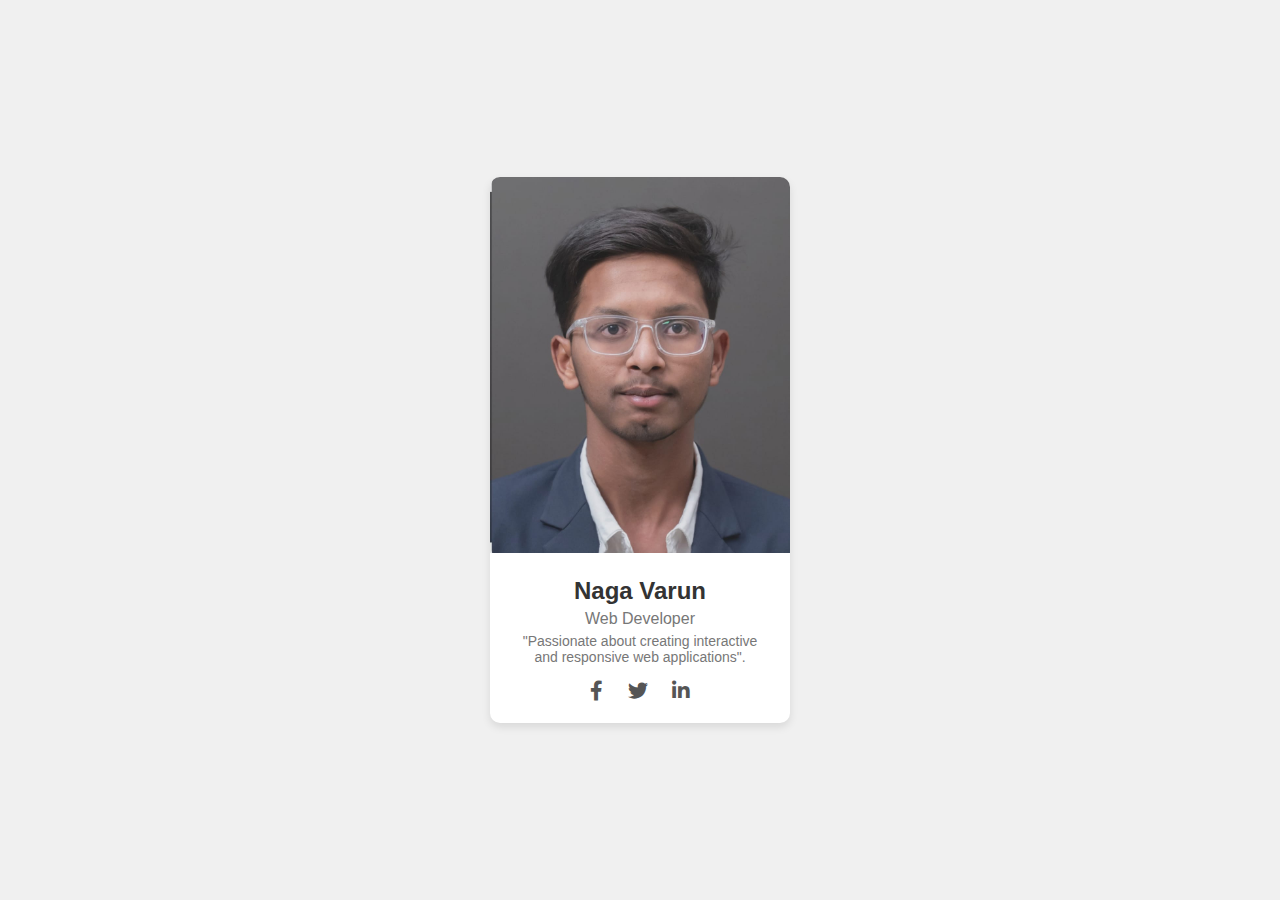
<file: cloud vandana Assignment/index.html>
<!DOCTYPE html>
<html lang="en">
<head>
    <meta charset="UTF-8">
    <meta name="viewport" content="width=device-width, initial-scale=1.0">
    <title>Profile Card</title>
    <link rel="stylesheet" href="https://cdnjs.cloudflare.com/ajax/libs/font-awesome/6.0.0-beta3/css/all.min.css">
    <style>
        body {
            display: flex;
            justify-content: center;
            align-items: center;
            height: 100vh;
            margin: 0;
            background-color: #f0f0f0;
            font-family: Arial, sans-serif;
        }

        .profile-card {
            background-color: #fff;
            border-radius: 10px;
            box-shadow: 0 4px 8px rgba(0, 0, 0, 0.1);
            overflow: hidden;
            width: 90%;
            max-width: 300px;
            text-align: center;
            transition: transform 0.3s ease, box-shadow 0.3s ease;
        }

        .profile-card:hover {
            transform: translateY(-10px);
            box-shadow: 0 8px 16px rgba(0, 0, 0, 0.2);
        }

        .profile-image img {
            width: 100%;
            height: auto;
        }

        .profile-info {
            padding: 20px;
        }

        .profile-info h2 {
            margin: 0;
            font-size: 24px;
            color: #333;
        }

        .profile-info p {
            margin: 5px 0;
            color: #777;
        }

        .bio {
            font-size: 14px;
            color: #555;
        }

        .social-icons {
            margin-top: 15px;
        }

        .social-icon {
            margin: 0 10px;
            text-decoration: none;
            font-size: 20px;
            color: #555;
            transition: color 0.3s ease;
        }

        .social-icon:hover {
            color: #000;
        }
    </style>
</head>
<body>
    <div class="profile-card">
        <div class="profile-image">
            <img src="profile photo.jpg" alt="Profile Picture">
        </div>
        <div class="profile-info">
            <h2>Naga Varun</h2>
            <p>Web Developer</p>
            <p class="bio">"Passionate about creating interactive and responsive web applications".</p>
            <div class="social-icons">
                <a href="#" class="social-icon"><i class="fab fa-facebook-f"></i></a>
                <a href="#" class="social-icon"><i class="fab fa-twitter"></i></a>
                <a href="#" class="social-icon"><i class="fab fa-linkedin-in"></i></a>
            </div>
        </div>
    </div>
</body>
</html>
</file>
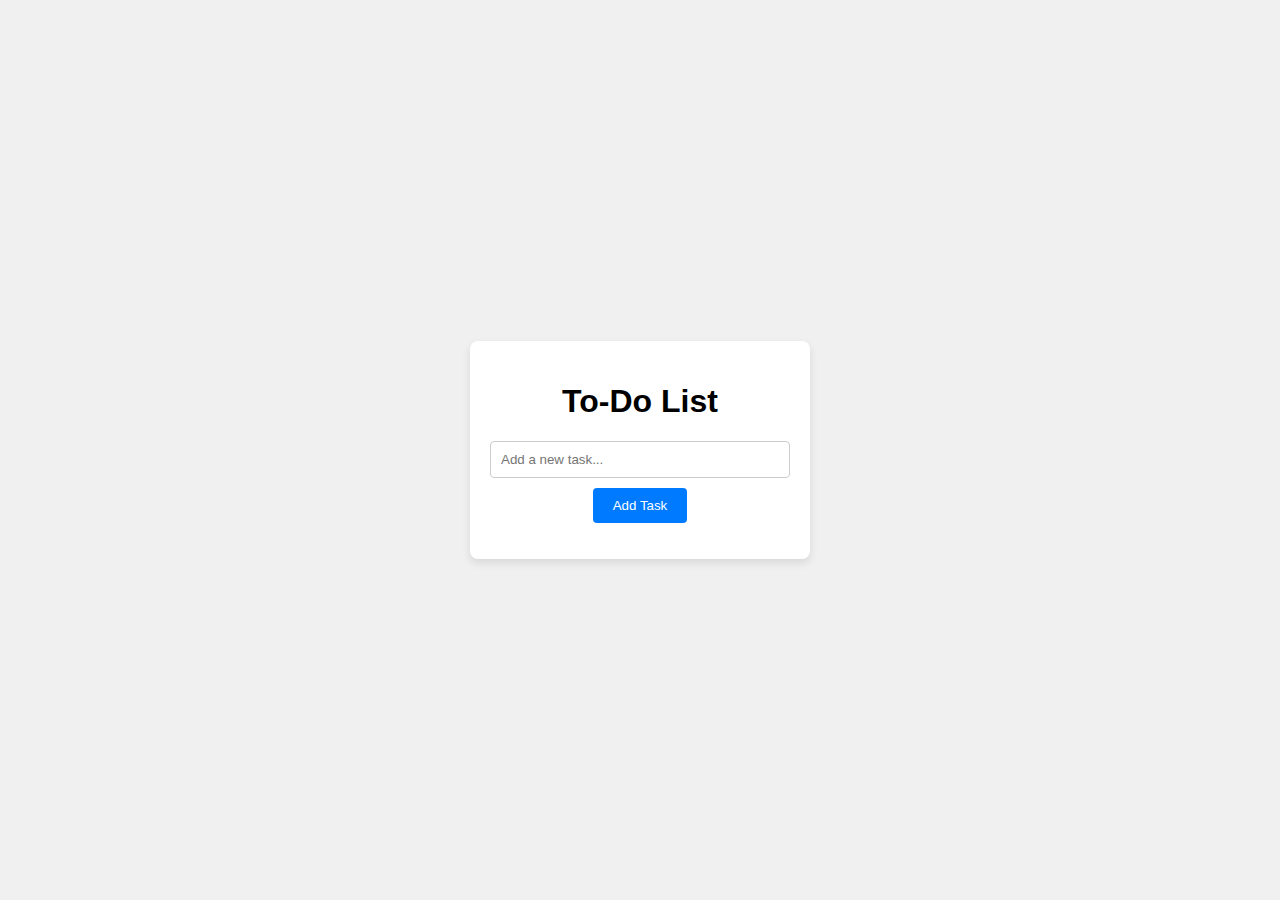
<file: cloud vandana Assignment/index1.html>
<!DOCTYPE html>
<html lang="en">
<head>
    <meta charset="UTF-8">
    <meta name="viewport" content="width=device-width, initial-scale=1.0">
    <title>Simple To-Do List</title>
    <link rel="stylesheet" href="style.css">
</head>
<body>
    <div class="todo-container">
        <h1>To-Do List</h1>
        <input type="text" id="taskInput" placeholder="Add a new task...">
        <button id="addTaskButton">Add Task</button>
        <ul id="taskList"></ul>
    </div>
    <script src="script.js"></script>
</body>
</html>
</file>
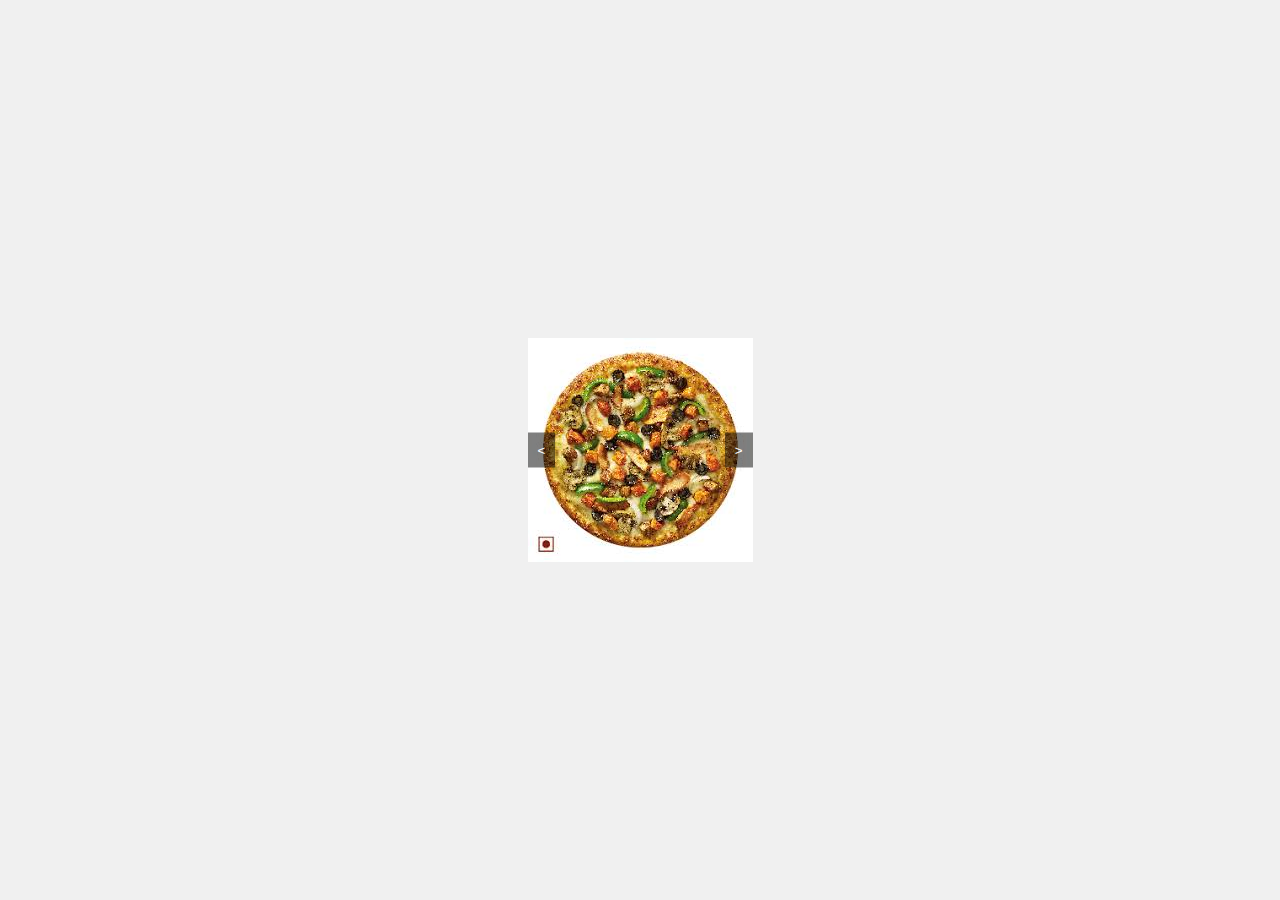
<file: cloud vandana Assignment/index2.html>
<!DOCTYPE html>
<html>
<head>
<title>Image Slider</title>
<style>
body {
    display: flex;
    justify-content: center;
    align-items: center;
    min-height: 100vh;
    margin: 0;
    background-color: #f0f0f0;
}

.slider-container {
    display: flex;
    align-items: center;
    position: relative; /* For positioning buttons */
}

#sliderImage {
    max-width: 500px;
    max-height: 300px;
    display: block; /* Prevents small space below image */
}

button {
    position: absolute;
    top: 50%;
    transform: translateY(-50%);
    padding: 10px;
    background-color: rgba(0,0,0,0.5); /* Semi-transparent background */
    color: white;
    border: none;
    cursor: pointer;
}

#prevButton {
    left: 0;
}

#nextButton {
    right: 0;
}
</style>
</head>
<body>

<div class="slider-container">
  <button id="prevButton">&lt;</button>
  <img id="sliderImage" src="" alt="Slider Image">
  <button id="nextButton">&gt;</button>
</div>

<script>
const images = [
  "pizza.jpg",
  "fries.jpg",
  "egg biryani.jpg",
  // Add more image URLs here
];
let currentImage = 0;

const sliderImage = document.getElementById("sliderImage");
const prevButton = document.getElementById("prevButton");
const nextButton = document.getElementById("nextButton");


function showImage(index) {
    sliderImage.src = images[index];
}

prevButton.addEventListener("click", () => {
    currentImage = (currentImage - 1 + images.length) % images.length; // Wrap around
    showImage(currentImage);
});

nextButton.addEventListener("click", () => {
    currentImage = (currentImage + 1) % images.length; // Wrap around
    showImage(currentImage);
});


showImage(currentImage); // Show the first image initially
</script>

</body>
</html>
</file>
<file: cloud vandana Assignment/style.css>
body {
    font-family: Arial, sans-serif;
    display: flex;
    justify-content: center;
    align-items: center;
    height: 100vh;
    margin: 0;
    background-color: #f0f0f0;
}

.todo-container {
    background-color: #fff;
    padding: 20px;
    border-radius: 8px;
    box-shadow: 0 4px 8px rgba(0, 0, 0, 0.1);
    width: 300px;
    text-align: center;
}

input[type="text"] {
    width: calc(100% - 22px);
    padding: 10px;
    margin-bottom: 10px;
    border: 1px solid #ccc;
    border-radius: 4px;
}

button {
    padding: 10px 20px;
    background-color: #007bff;
    color: #fff;
    border: none;
    border-radius: 4px;
    cursor: pointer;
}

button:hover {
    background-color: #0056b3;
}

ul {
    list-style-type: none;
    padding: 0;
}

li {
    background-color: #f9f9f9;
    margin: 5px 0;
    padding: 10px;
    border-radius: 4px;
    display: flex;
    justify-content: space-between;
    align-items: center;
}

li button {
    background-color: #dc3545;
    padding: 5px 10px;
    border: none;
    border-radius: 4px;
    cursor: pointer;
    color: #fff;
}

li button:hover {
    background-color: #c82333;
}
</file>
